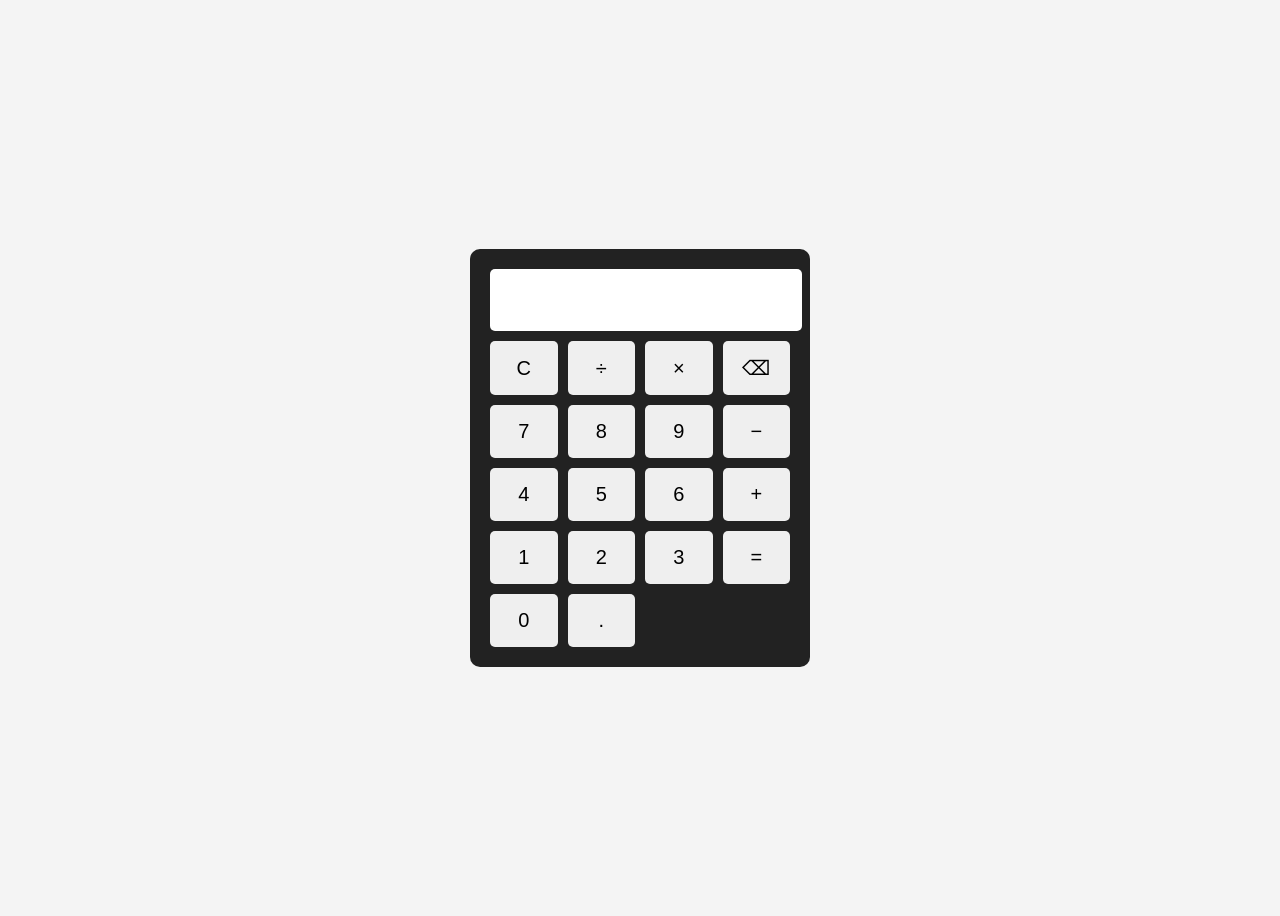
<file: index.html>
<!DOCTYPE html>
<html lang="en">
<head>
    <meta charset="UTF-8">
    <meta name="viewport" content="width=device-width, initial-scale=1.0">
    <title>Calculator</title>
    <link rel="stylesheet" href="calculator.css">
</head>
<body>

<div class="calculator">
    <input type="text" id="display" readonly>

    <div class="buttons">
        <button onclick="clearDisplay()">C</button>
        <button onclick="appendValue('/')">÷</button>
        <button onclick="appendValue('*')">×</button>
        <button onclick="deleteLast()">⌫</button>

        <button onclick="appendValue('7')">7</button>
        <button onclick="appendValue('8')">8</button>
        <button onclick="appendValue('9')">9</button>
        <button onclick="appendValue('-')">−</button>

        <button onclick="appendValue('4')">4</button>
        <button onclick="appendValue('5')">5</button>
        <button onclick="appendValue('6')">6</button>
        <button onclick="appendValue('+')">+</button>

        <button onclick="appendValue('1')">1</button>
        <button onclick="appendValue('2')">2</button>
        <button onclick="appendValue('3')">3</button>
        <button onclick="calculate()">=</button>

        <button onclick="appendValue('0')">0</button>
        <button onclick="appendValue('.')">.</button>
    </div>
</div>

<script src="calculator.js"></script>
</body>
</html>
</file>
<file: calculator.css>
body{
    display:flex;
    justify-content:center;
    align-items:center;
    height:100vh;
    background:#f4f4f4;
    font-family:Arial, sans-serif;
}

.calculator{
    background:#222;
    padding:20px;
    border-radius:10px;
    width:300px;
}

#display{
    width:100%;
    height:60px;
    font-size:24px;
    text-align:right;
    margin-bottom:10px;
    border:none;
    border-radius:5px;
    padding-right:10px;
}

.buttons{
    display:grid;
    grid-template-columns:repeat(4,1fr);
    gap:10px;
}

button{
    padding:15px;
    font-size:20px;
    border:none;
    border-radius:5px;
    cursor:pointer;
}

button:hover{
    background:#ddd;
}
</file>
